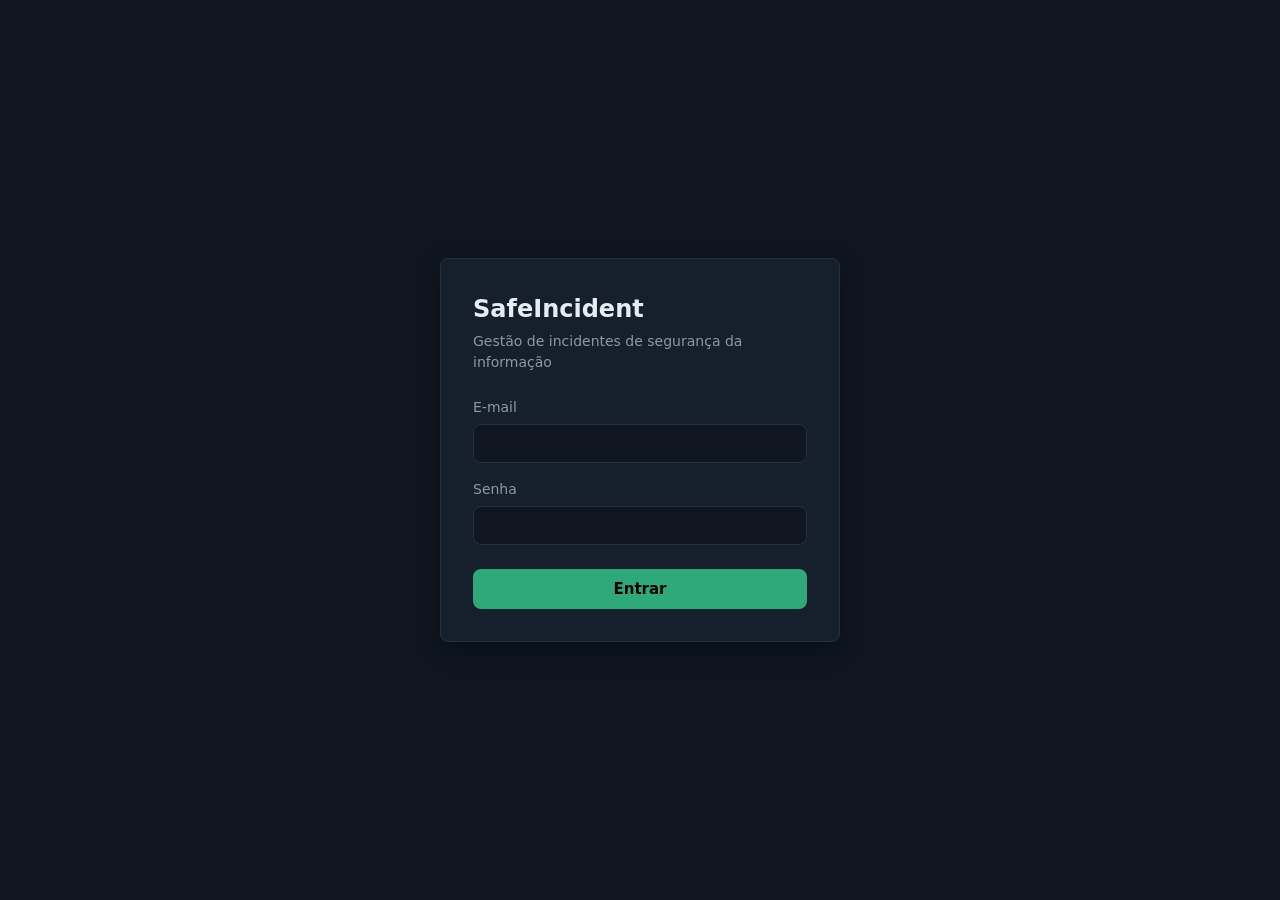
<file: public/login.html>
<!DOCTYPE html>
<html lang="pt-br">
<head>
  <meta charset="UTF-8">
  <meta name="viewport" content="width=device-width, initial-scale=1.0">
  <title>Login | SafeIncident</title>
  <link rel="stylesheet" href="css/style.css">
</head>
<body class="pagina-login">
  <main class="login-card">
    <h1>SafeIncident</h1>
    <p class="subtitulo">Gestão de incidentes de segurança da informação</p>

    <form id="form-login" novalidate>
      <label for="email">E-mail</label>
      <input type="email" id="email" autocomplete="username">

      <label for="senha">Senha</label>
      <input type="password" id="senha" autocomplete="current-password">

      <p id="mensagem-erro" class="mensagem-erro" hidden></p>

      <button type="submit" id="btn-entrar" class="btn btn-primario">Entrar</button>
    </form>
  </main>

  <script src="js/login.js"></script>
</body>
</html>
</file>
<file: public/css/style.css>
/* ==========================================================
   SafeIncident - folha de estilo única do sistema
   ========================================================== */
:root {
  --fundo: #0F1620;
  --superficie: #161F2C;
  --borda: #243041;
  --texto: #E7ECF2;
  --texto-suave: #8B98A9;
  --primaria: #2FA97A;
  --primaria-hover: #278F68;
  --erro: #D8555A;
  --alerta: #D8A83B;
  --azul: #4C8DD6;
  --laranja: #E0823D;
  --raio: 8px;
}

* { box-sizing: border-box; }
[hidden] { display: none !important; }

body {
  margin: 0;
  font-family: Inter, system-ui, -apple-system, "Segoe UI", sans-serif;
  background: var(--fundo);
  color: var(--texto);
  line-height: 1.5;
}

a { color: var(--primaria); }
h1, h2, h3 { margin: 0; }

/* ---------- Botões ---------- */
.btn {
  display: inline-block;
  padding: 10px 16px;
  border-radius: var(--raio);
  font-family: inherit;
  font-size: 15px;
  font-weight: 600;
  text-decoration: none;
  text-align: center;
  cursor: pointer;
  border: 1px solid transparent;
}
.btn-primario { background: var(--primaria); color: #000; }
.btn-primario:hover { background: var(--primaria-hover); }
.btn.btn-primario:disabled { background: var(--primaria-hover); opacity: 1; }
.btn-secundario { background: transparent; color: var(--texto); border-color: var(--borda); }
.btn-secundario:hover { background: rgba(255, 255, 255, 0.05); }
.btn-perigo { background: transparent; color: var(--erro); border-color: rgba(216, 85, 90, 0.5); }
.btn-perigo:hover { background: rgba(216, 85, 90, 0.12); }
.btn-pequeno { padding: 6px 10px; font-size: 13px; }
.btn:disabled { opacity: 0.6; cursor: not-allowed; }
.btn:focus-visible, a:focus-visible, input:focus-visible, select:focus-visible, textarea:focus-visible {
  outline: 2px solid var(--primaria);
  outline-offset: 2px;
}

/* ---------- Login ---------- */
.pagina-login {
  min-height: 100vh;
  display: flex;
  align-items: center;
  justify-content: center;
  padding: 16px;
}
.login-card {
  width: 100%;
  max-width: 400px;
  background: var(--superficie);
  border: 1px solid var(--borda);
  border-radius: var(--raio);
  padding: 32px;
  box-shadow: 0 8px 24px rgba(0, 0, 0, 0.3);
}
.login-card h1 { margin: 0 0 4px; font-size: 24px; }
.login-card .subtitulo { margin: 0 0 24px; color: var(--texto-suave); font-size: 14px; }
.login-card label { display: block; margin: 16px 0 6px; font-size: 14px; color: var(--texto-suave); }
.login-card input {
  width: 100%;
  padding: 10px 12px;
  background: var(--fundo);
  border: 1px solid var(--borda);
  border-radius: var(--raio);
  color: var(--texto);
  font-size: 15px;
}
.login-card input:focus { outline: none; border-color: var(--primaria); }
.login-card .btn { width: 100%; margin-top: 24px; }
.mensagem-erro { margin: 16px 0 0; color: var(--erro); font-size: 14px; }

/* ---------- Estrutura das telas internas ---------- */
body.app { display: flex; min-height: 100vh; }
body.carregando { visibility: hidden; } /* esconde a página até confirmar que há sessão */

.conteudo { flex: 1; min-width: 0; padding: 32px; max-width: 1400px; }

.pagina-cabecalho h1 { margin: 0 0 4px; font-size: 24px; }
.pagina-cabecalho p { margin: 0 0 24px; color: var(--texto-suave); font-size: 14px; }
.cabecalho-linha { display: flex; justify-content: space-between; align-items: flex-start; gap: 16px; margin-bottom: 24px; flex-wrap: wrap; }
.cabecalho-linha p { margin-bottom: 0; }

.card {
  background: var(--superficie);
  border: 1px solid var(--borda);
  border-radius: var(--raio);
  padding: 24px;
}
.card h2 { font-size: 16px; margin-bottom: 16px; }
.texto-suave { color: var(--texto-suave); margin: 0; }

/* ---------- Sidebar ---------- */
.sidebar {
  width: 240px;
  flex-shrink: 0;
  position: sticky;
  top: 0;
  height: 100vh;
  display: flex;
  flex-direction: column;
  background: var(--superficie);
  border-right: 1px solid var(--borda);
  transition: width 0.2s ease;
}
body.recolhida .sidebar { width: 68px; }
.sidebar-topo { display: flex; align-items: center; justify-content: space-between; padding: 16px 12px; border-bottom: 1px solid var(--borda); }
.logo { display: flex; align-items: center; gap: 10px; font-weight: 700; font-size: 17px; color: var(--primaria); }
.sidebar-nav { flex: 1; display: flex; flex-direction: column; gap: 4px; padding: 16px 12px; }
.sidebar-link {
  display: flex; align-items: center; gap: 12px; width: 100%;
  padding: 10px 12px; border: none; border-radius: var(--raio);
  background: none; color: var(--texto-suave);
  font-family: inherit; font-size: 15px; text-decoration: none; cursor: pointer;
}
.sidebar-link:hover { background: rgba(255, 255, 255, 0.05); color: var(--texto); }
.sidebar-link.ativo { background: rgba(47, 169, 122, 0.14); color: var(--primaria); }
.sidebar a:focus-visible, .sidebar button:focus-visible { outline: 2px solid var(--primaria); outline-offset: 2px; }
.btn-icone { display: flex; padding: 8px; border: none; border-radius: var(--raio); background: none; color: var(--texto-suave); cursor: pointer; }
.btn-icone:hover { background: rgba(255, 255, 255, 0.05); color: var(--texto); }
.icone { width: 20px; height: 20px; flex-shrink: 0; }
.sidebar-rodape { padding: 12px; border-top: 1px solid var(--borda); }
.usuario { display: flex; align-items: center; gap: 12px; padding: 8px 12px; margin-bottom: 4px; }
.avatar {
  width: 32px; height: 32px; flex-shrink: 0;
  display: flex; align-items: center; justify-content: center;
  border-radius: 50%; background: var(--primaria); color: #fff; font-weight: 600; font-size: 14px;
}
.avatar-grande { width: 64px; height: 64px; font-size: 26px; }
.usuario-nome { font-size: 14px; overflow: hidden; text-overflow: ellipsis; white-space: nowrap; }
body.recolhida .rotulo, body.recolhida .usuario-nome, body.recolhida .logo { display: none; }
body.recolhida .sidebar-topo { justify-content: center; }
body.recolhida .sidebar-link, body.recolhida .usuario { justify-content: center; padding-left: 0; padding-right: 0; }

/* ---------- Formulários ---------- */
.campo { margin-bottom: 18px; }
.campo label { display: block; margin-bottom: 6px; font-size: 14px; color: var(--texto-suave); }
.campo input, .campo select, .campo textarea, .filtros input, .filtros select, .barra-busca {
  width: 100%;
  padding: 10px 12px;
  background: var(--fundo);
  border: 1px solid var(--borda);
  border-radius: var(--raio);
  color: var(--texto);
  font-family: inherit;
  font-size: 15px;
}
.campo textarea { min-height: 140px; resize: vertical; }
.campo input:focus, .campo select:focus, .campo textarea:focus,
.filtros input:focus, .filtros select:focus, .barra-busca:focus { outline: none; border-color: var(--primaria); }
.campo.com-erro input, .campo.com-erro select, .campo.com-erro textarea { border-color: var(--erro); }
.erro-campo { margin: 6px 0 0; font-size: 13px; color: var(--erro); }
.grade-form { display: grid; grid-template-columns: repeat(auto-fit, minmax(240px, 1fr)); gap: 0 20px; }
.form-card { max-width: 820px; }
.acoes-form { display: flex; gap: 12px; margin-top: 8px; flex-wrap: wrap; }
select option { background: var(--superficie); }

/* ---------- Indicadores e gráficos ---------- */
.grade-indicadores { display: grid; grid-template-columns: repeat(auto-fit, minmax(200px, 1fr)); gap: 16px; margin-bottom: 16px; }
.indicador .valor { font-size: 32px; font-weight: 700; line-height: 1.1; }
.indicador .nome { margin: 6px 0 0; color: var(--texto-suave); font-size: 14px; }
.indicador.destaque .valor { color: var(--primaria); }
.grade-graficos { display: grid; grid-template-columns: repeat(auto-fit, minmax(340px, 1fr)); gap: 16px; margin-bottom: 16px; }
.area-grafico { position: relative; height: 280px; }
.lista-recentes { list-style: none; margin: 0; padding: 0; }
.lista-recentes li { display: flex; align-items: center; gap: 12px; padding: 12px 0; border-top: 1px solid var(--borda); flex-wrap: wrap; }
.lista-recentes li:first-child { border-top: none; padding-top: 0; }
.lista-recentes a { flex: 1; min-width: 160px; color: var(--texto); text-decoration: none; }
.lista-recentes a:hover { color: var(--primaria); }
.lista-recentes .data { color: var(--texto-suave); font-size: 13px; }

/* ---------- Filtros, tabela e paginação ---------- */
.filtros { display: grid; grid-template-columns: repeat(auto-fit, minmax(170px, 1fr)); gap: 12px; align-items: end; margin-bottom: 16px; }
.filtros label { display: block; margin-bottom: 6px; font-size: 13px; color: var(--texto-suave); }
.filtros .acoes { display: flex; gap: 8px; }
.barra-busca { margin-bottom: 12px; }

.tabela-container { overflow-x: auto; }
table { width: 100%; border-collapse: collapse; font-size: 14px; }
th { text-align: left; padding: 10px 12px; color: var(--texto-suave); font-weight: 600; border-bottom: 1px solid var(--borda); white-space: nowrap; }
td { padding: 12px; border-bottom: 1px solid var(--borda); vertical-align: middle; }
tbody tr:hover { background: rgba(255, 255, 255, 0.03); }
td a.titulo-link { color: var(--texto); text-decoration: none; font-weight: 500; }
td a.titulo-link:hover { color: var(--primaria); }
.acoes-linha { display: flex; gap: 6px; flex-wrap: nowrap; }

.paginacao { display: flex; align-items: center; justify-content: space-between; gap: 12px; margin-top: 16px; flex-wrap: wrap; }
.paginacao .botoes { display: flex; gap: 8px; }

/* ---------- Badges ---------- */
.badge { display: inline-block; padding: 3px 10px; border-radius: 999px; font-size: 12px; font-weight: 600; white-space: nowrap; }
.badge-baixa { background: rgba(139, 152, 169, 0.15); color: #8B98A9; }
.badge-media { background: rgba(216, 168, 59, 0.15); color: #D8A83B; }
.badge-alta { background: rgba(224, 130, 61, 0.15); color: #E0823D; }
.badge-critica { background: rgba(216, 85, 90, 0.15); color: #D8555A; }
.badge-pendente { background: rgba(216, 168, 59, 0.15); color: #D8A83B; }
.badge-andamento { background: rgba(76, 141, 214, 0.15); color: #4C8DD6; }
.badge-resolvido { background: rgba(47, 169, 122, 0.15); color: #2FA97A; }

/* ---------- Detalhes e perfil ---------- */
.detalhes-grade { display: grid; grid-template-columns: repeat(auto-fit, minmax(220px, 1fr)); gap: 20px; margin-bottom: 20px; }
.dado .rotulo-dado { margin: 0 0 4px; font-size: 13px; color: var(--texto-suave); }
.dado .valor-dado { margin: 0; }
.descricao-texto { white-space: pre-wrap; margin: 0; }
.barra-status { display: flex; gap: 12px; align-items: center; flex-wrap: wrap; }
.barra-status select { padding: 8px 12px; background: var(--fundo); border: 1px solid var(--borda); border-radius: var(--raio); color: var(--texto); font-family: inherit; font-size: 14px; }
.empilhar > * + * { margin-top: 16px; }
.perfil-topo { display: flex; align-items: center; gap: 16px; margin-bottom: 24px; }
.perfil-topo h2 { margin: 0; font-size: 20px; }

/* ---------- Estados: carregando, vazio, erro ---------- */
.estado { text-align: center; padding: 48px 16px; color: var(--texto-suave); }
.estado strong { display: block; color: var(--texto); font-size: 16px; margin-bottom: 6px; }
.estado .btn { margin-top: 16px; }
.estado-erro strong { color: var(--erro); }
.spinner { width: 28px; height: 28px; margin: 0 auto 12px; border: 3px solid var(--borda); border-top-color: var(--primaria); border-radius: 50%; animation: girar 0.8s linear infinite; }
@keyframes girar { to { transform: rotate(360deg); } }

/* ---------- Toast e modal de confirmação ---------- */
#area-toasts { position: fixed; right: 20px; bottom: 20px; display: flex; flex-direction: column; gap: 8px; z-index: 50; }
.toast { padding: 12px 16px; border-radius: var(--raio); background: var(--superficie); border: 1px solid var(--borda); border-left: 4px solid var(--primaria); box-shadow: 0 8px 24px rgba(0, 0, 0, 0.4); font-size: 14px; max-width: 360px; }
.toast.erro { border-left-color: var(--erro); }
.modal-fundo { position: fixed; inset: 0; background: rgba(5, 9, 14, 0.7); display: flex; align-items: center; justify-content: center; padding: 16px; z-index: 60; }
.modal { width: 100%; max-width: 420px; background: var(--superficie); border: 1px solid var(--borda); border-radius: var(--raio); padding: 24px; }
.modal p { margin: 0 0 20px; }
.modal .acoes-modal { display: flex; justify-content: flex-end; gap: 10px; }

@media (prefers-reduced-motion: reduce) {
  .sidebar { transition: none; }
  .spinner { animation-duration: 2s; }
}
</file>
